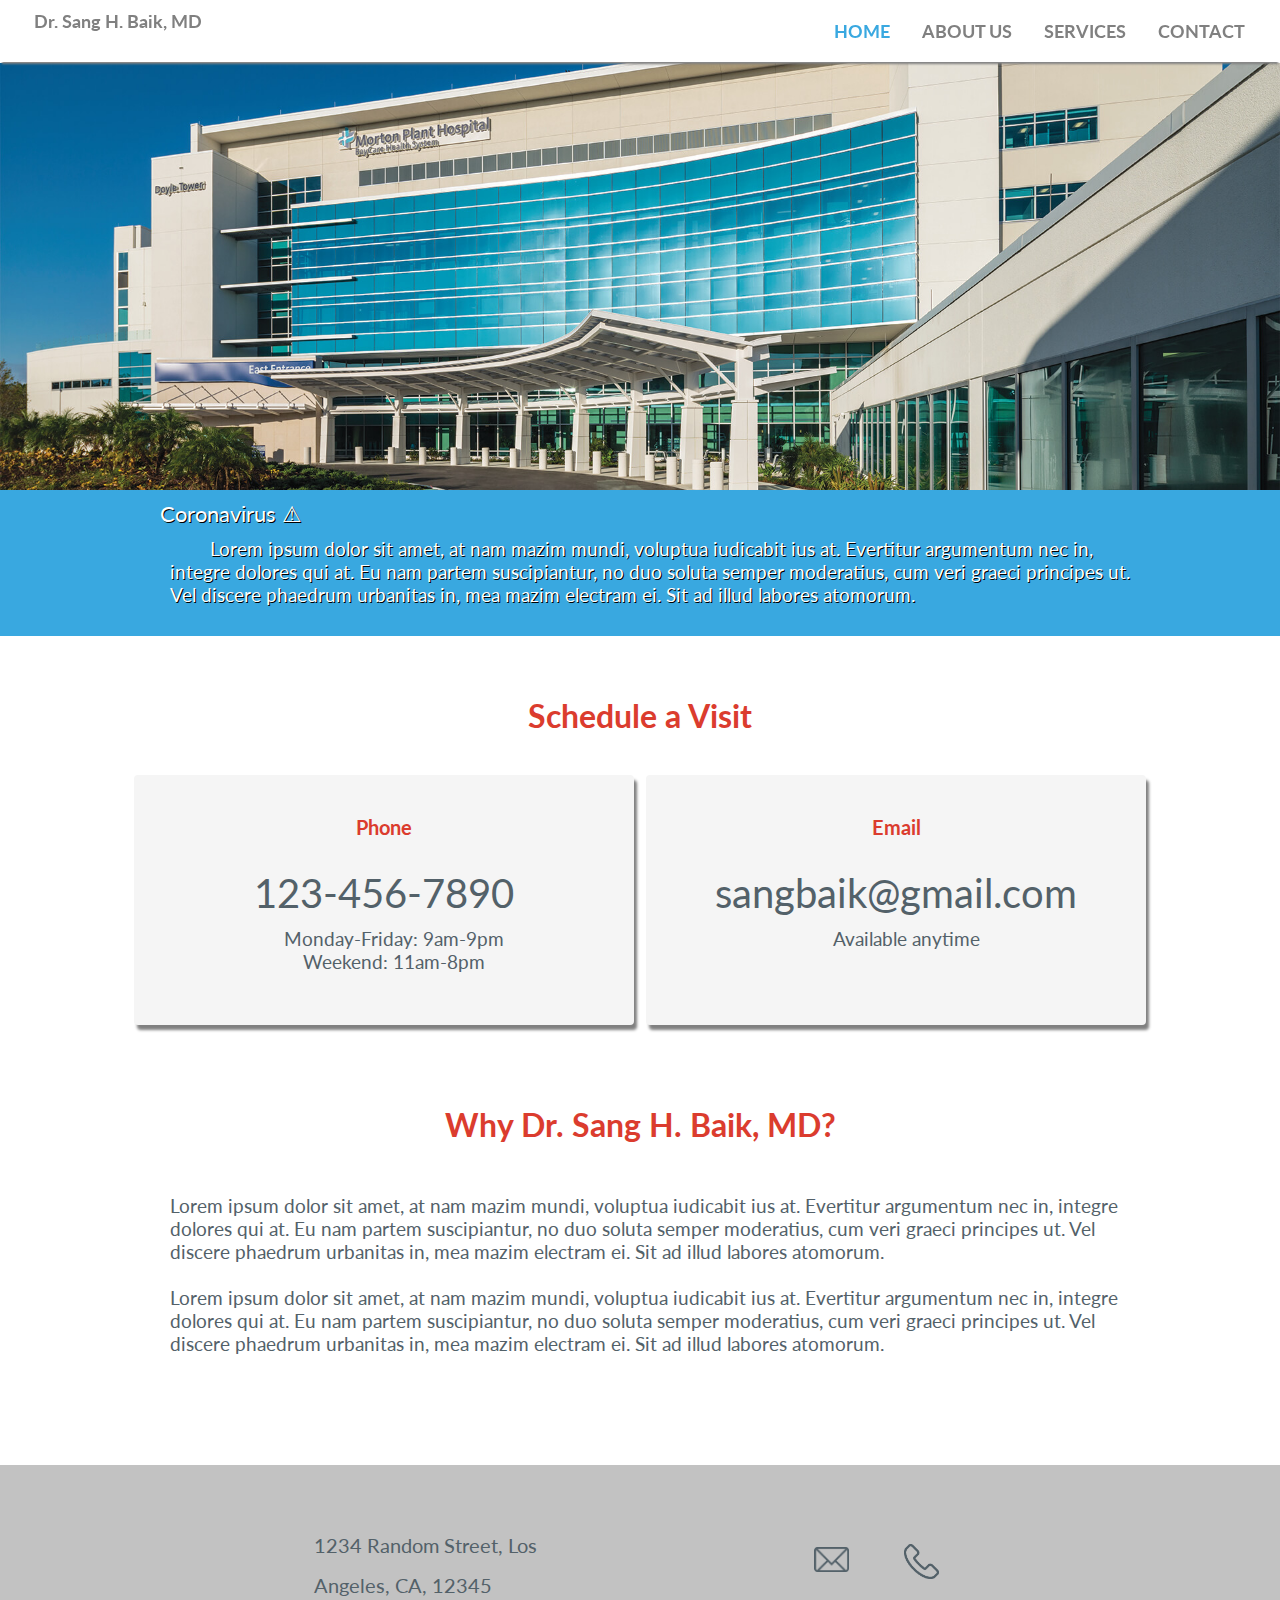
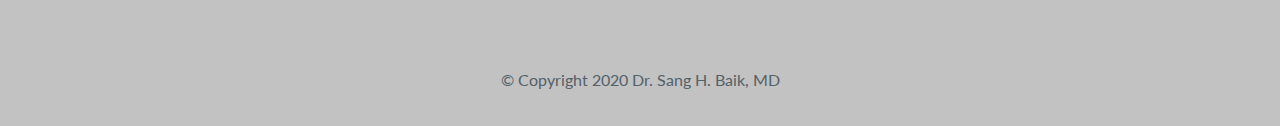
<file: index.html>
<!DOCTYPE HTML>
<html>
<head>
	<meta charset="utf-8" />
	<meta name="viewport" content="width=device-width, initial-scale=1">
	<title>Home - Dr. Sang H. Baik, MD</title>
	<link rel="shortcut icon" href="img/LOGO.png"/>
	<link href="style.css" rel="stylesheet" type="text/css" media="screen"/>
	<link rel="icon" href="img/logo.png" type="image/icon type">
	<link href='http://fonts.googleapis.com/css?family=Lato:400,700' rel='stylesheet' type='text/css'>
</head>
<body>
	<div class="topnav" id="myTopnav">
		<a href="index" id="left-nav">Dr. Sang H. Baik, MD</a>
		<a href="javascript:void(0);" class="icon" onclick="toggleNav()">&#9776;</a>
		<a href="contact">CONTACT</a>
		<a href="services">SERVICES</a>
		<a href="about">ABOUT US</a>
		<a id="current-page" href="index">HOME</a>
	</div>

	<img src="img/front-page.jpg" id="front-page-photo">

	<div id="alert">
		<p class="paragraph-title"> Coronavirus <span class="attention-sign">&#9888;</span></p>
		<p class="centered-paragraph" style="color: #ffffff;
	text-shadow: 1px 1px black; text-align: left;
	text-indent: 40px;">
			Lorem ipsum dolor sit amet, at nam mazim mundi, voluptua iudicabit ius at. Evertitur argumentum nec in, integre dolores qui at. Eu nam partem suscipiantur, no duo soluta semper moderatius, cum veri graeci principes ut. Vel discere phaedrum urbanitas in, mea mazim electram ei. Sit ad illud labores atomorum.
		</p>
	</div>

	<h1 class="mini-header" style="margin-top: 60px;">Schedule a Visit</h1>

	<div class="twobox-container">
		<div class="twobox">
			<h1 class="mini-header" style="font-size: 20px; margin-top:40px;">Phone</h1>
			<p class="big-contact">123-456-7890</p>
			<p class="centered-paragraph">Monday-Friday: 9am-9pm<br>
			Weekend: 11am-8pm</p>
		</div>
		<div class="twobox">
			<h1 class="mini-header" style="font-size: 20px; margin-top:40px;">Email</h1>
			<p class="big-contact">sangbaik@gmail.com</p>
			<p class="centered-paragraph">Available anytime</p>
		</div>
	</div>

	<h1 class="mini-header" style="margin-top: 80px; margin-bottom: 40px">Why Dr. Sang H. Baik, MD?</h1>

	<p class="centered-paragraph" style="text-align: left; margin-bottom: 100px;">
		Lorem ipsum dolor sit amet, at nam mazim mundi, voluptua iudicabit ius at. Evertitur argumentum nec in, integre dolores qui at. Eu nam partem suscipiantur, no duo soluta semper moderatius, cum veri graeci principes ut. Vel discere phaedrum urbanitas in, mea mazim electram ei. Sit ad illud labores atomorum.
		<br><br>
		Lorem ipsum dolor sit amet, at nam mazim mundi, voluptua iudicabit ius at. Evertitur argumentum nec in, integre dolores qui at. Eu nam partem suscipiantur, no duo soluta semper moderatius, cum veri graeci principes ut. Vel discere phaedrum urbanitas in, mea mazim electram ei. Sit ad illud labores atomorum.
	</p>

</body>

<footer>
	<div class="twobox-container-footer">
		<div class="twobox" style="background-color: transparent; box-shadow: none; margin: 0; height: 100px; width: 300px;">
			<p class="footer-info-left">1234 Random Street, Los<br>Angeles, CA, 12345</p>
		</div>
		<div class="twobox" style="background-color: transparent; box-shadow: none; margin: 0; height: 100px; width: 300px;">
			<div class="logo-row">
				<a class="logolink" href="mailto:sangbaik@gmail.com">
					<div class="circle">
						<img id="emaillogo" style="margin-top: 12px" src="img/emaillogo.png">
					</div>
				</a>

				<a class="logolink" href="tel:123-456-7890">
					<div class="circle">
						<img id="phonelogo" style="width: 35px; height: 35px;"src="img/phonelogo.png">
					</div>
				</a>
			</div>
		</div>
	</div>

	<p class="footer-info-last">&copy; Copyright 2020 Dr. Sang H. Baik, MD</p>
</footer>

<script>
	function toggleNav() {
  		var x = document.getElementById("myTopnav");
  		if (x.className === "topnav") {
    		x.className += " responsive";
    		document.getElementById("left-nav").style.width = "100%";
  		} else {
    		x.className = "topnav";
    		document.getElementById("left-nav").style.width = null;
  		}
	}
</script>


</html>
</file>
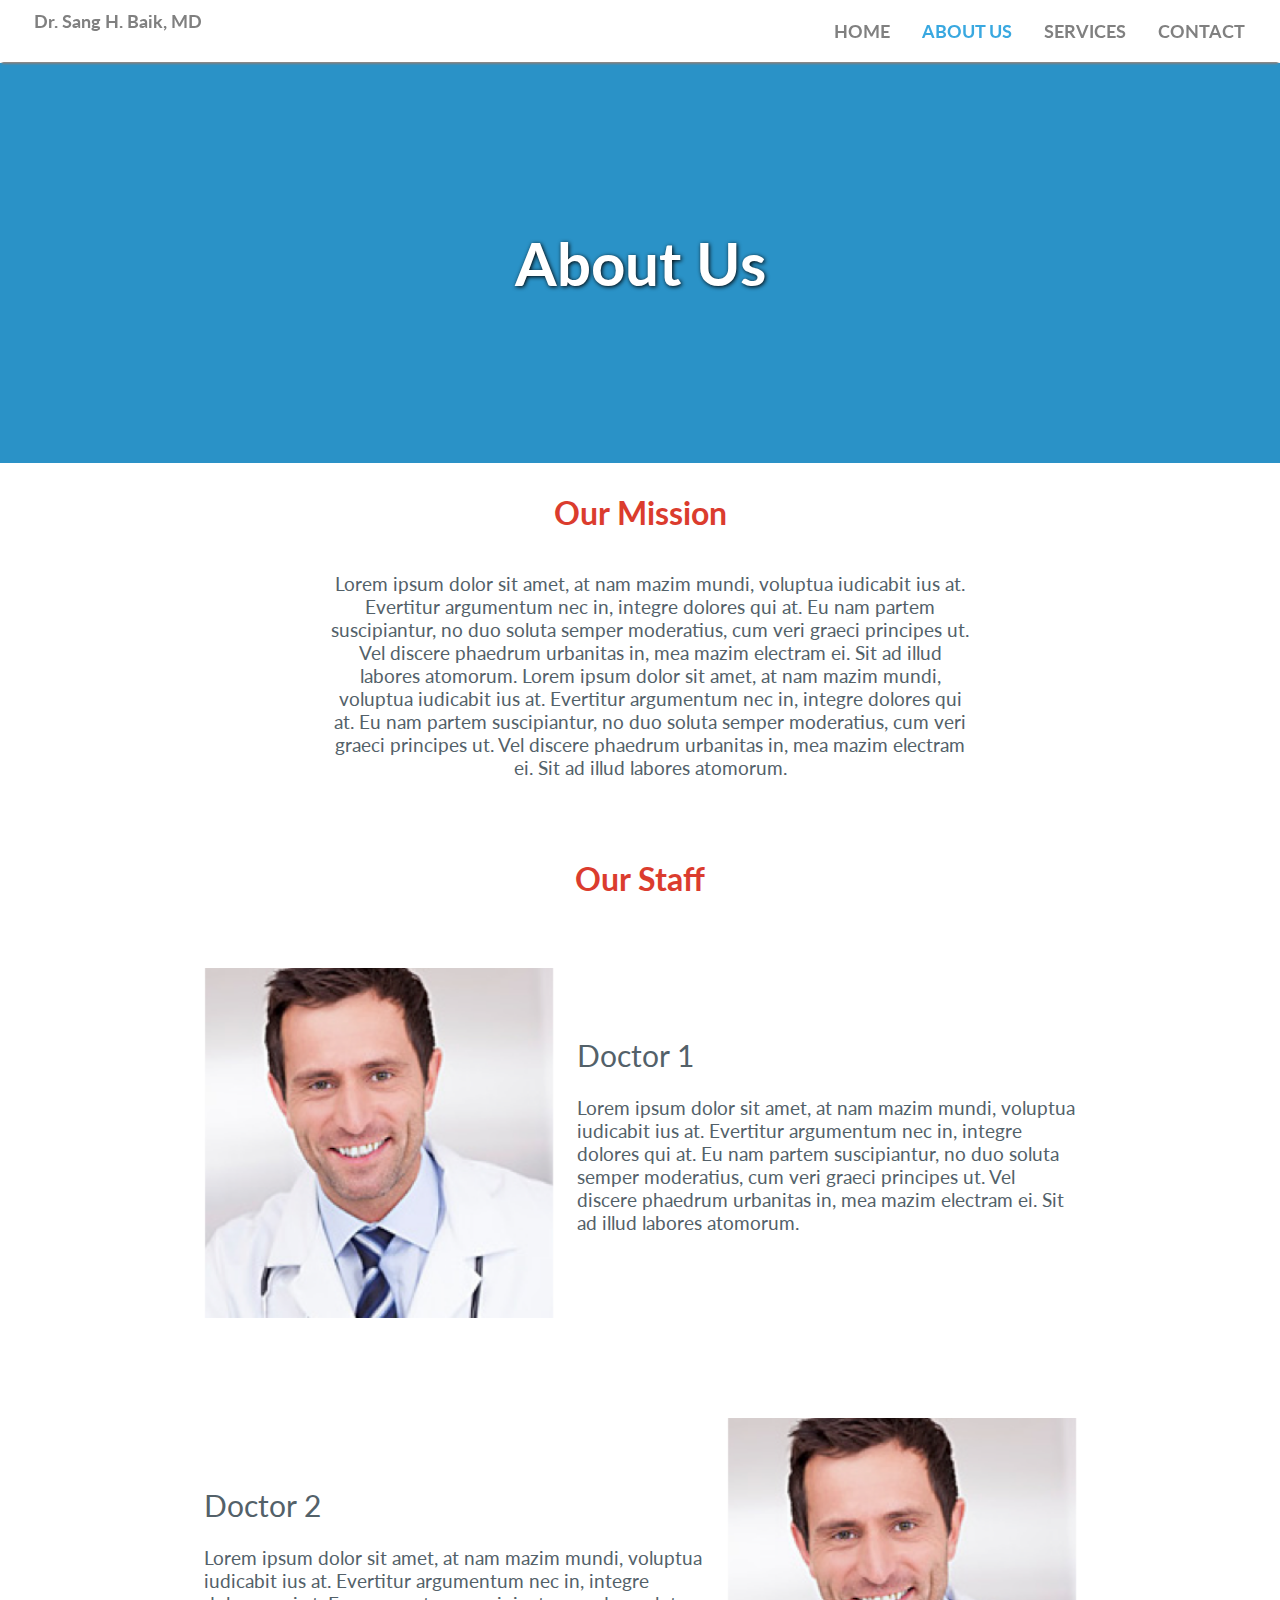
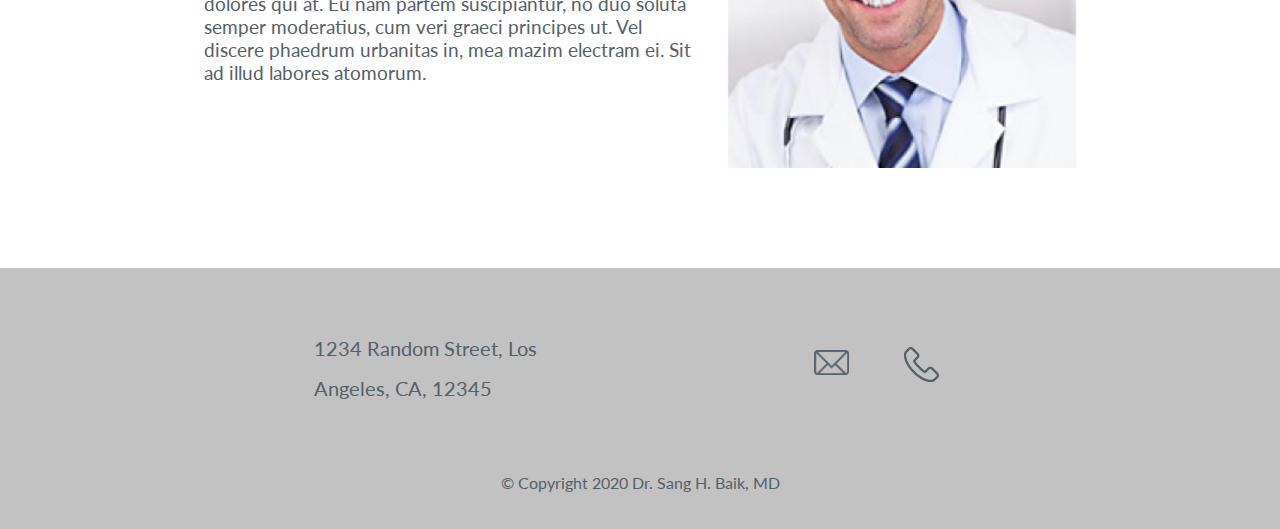
<file: about.html>
<!DOCTYPE HTML>
<html>
<head>
	<meta charset="utf-8" />
	<meta name="viewport" content="width=device-width, initial-scale=1">
	<title>About Us - Dr. Sang H. Baik, MD</title>
	<link rel="shortcut icon" href="img/LOGO.png"/>
	<link href="style.css" rel="stylesheet" type="text/css" media="screen"/>
	<link rel="icon" href="img/logo.png" type="image/icon type">
	<link href='http://fonts.googleapis.com/css?family=Lato:400,700' rel='stylesheet' type='text/css'>
</head>
<body>
	<div class="topnav" id="myTopnav">
		<a href="index" id="left-nav">Dr. Sang H. Baik, MD</a>
		<a href="javascript:void(0);" class="icon" onclick="toggleNav()">&#9776;</a>
		<a href="contact">CONTACT</a>
		<a href="services">SERVICES</a>
		<a id="current-page" href="about">ABOUT US</a>
		<a href="index">HOME</a>
	</div>
	<br>
	<div class="background-color-blue">
		<h1 class="page-title">About Us</h1>
	</div>

	<h1 class="mini-header">Our Mission</h1>
	<p class="centered-paragraph" style="width: 50%; margin: 30px 25% 70px 25%;">
		Lorem ipsum dolor sit amet, at nam mazim mundi, voluptua iudicabit ius at. Evertitur argumentum nec in, integre dolores qui at. Eu nam partem suscipiantur, no duo soluta semper moderatius, cum veri graeci principes ut. Vel discere phaedrum urbanitas in, mea mazim electram ei. Sit ad illud labores atomorum. Lorem ipsum dolor sit amet, at nam mazim mundi, voluptua iudicabit ius at. Evertitur argumentum nec in, integre dolores qui at. Eu nam partem suscipiantur, no duo soluta semper moderatius, cum veri graeci principes ut. Vel discere phaedrum urbanitas in, mea mazim electram ei. Sit ad illud labores atomorum.
	</p>

	<h1 class="mini-header">Our Staff</h1>
	<div class="staff-two-container">
		<img class="staff-img-left" src="img/doctor-generic.png">
		<div class="staff-two-block">
			<p class="staff-paragraph" style="text-align: left;"><span class="staff-name">Doctor 1</span> <br><br>
			Lorem ipsum dolor sit amet, at nam mazim mundi, voluptua iudicabit ius at. Evertitur argumentum nec in, integre dolores qui at. Eu nam partem suscipiantur, no duo soluta semper moderatius, cum veri graeci principes ut. Vel discere phaedrum urbanitas in, mea mazim electram ei. Sit ad illud labores atomorum.</p>
		</div>
	</div>
	<div class="staff-two-container">
		<div class="staff-two-block-to-hide">
			<p class="staff-paragraph" style="text-align: left;"><span class="staff-name">Doctor 2</span> <br><br>
			Lorem ipsum dolor sit amet, at nam mazim mundi, voluptua iudicabit ius at. Evertitur argumentum nec in, integre dolores qui at. Eu nam partem suscipiantur, no duo soluta semper moderatius, cum veri graeci principes ut. Vel discere phaedrum urbanitas in, mea mazim electram ei. Sit ad illud labores atomorum.</p>
		</div>
		<img class="staff-img-right" src="img/doctor-generic.png">
		<div class="staff-two-block-to-show">
			<p class="staff-paragraph" style="text-align: left;"><span class="staff-name">Doctor 2</span> <br><br>
			Lorem ipsum dolor sit amet, at nam mazim mundi, voluptua iudicabit ius at. Evertitur argumentum nec in, integre dolores qui at. Eu nam partem suscipiantur, no duo soluta semper moderatius, cum veri graeci principes ut. Vel discere phaedrum urbanitas in, mea mazim electram ei. Sit ad illud labores atomorum.</p>
		</div>
	</div>

</body>

<footer>
	<div class="twobox-container-footer">
		<div class="twobox" style="background-color: transparent; box-shadow: none; margin: 0; height: 100px; width: 300px;">
			<p class="footer-info-left">1234 Random Street, Los<br>Angeles, CA, 12345</p>
		</div>
		<div class="twobox" style="background-color: transparent; box-shadow: none; margin: 0; height: 100px; width: 300px;">
			<div class="logo-row">
				<a class="logolink" href="mailto:sangbaik@gmail.com">
					<div class="circle">
						<img id="emaillogo" style="margin-top: 12px" src="img/emaillogo.png">
					</div>
				</a>

				<a class="logolink" href="tel:123-456-7890">
					<div class="circle">
						<img id="phonelogo" style="width: 35px; height: 35px;"src="img/phonelogo.png">
					</div>
				</a>
			</div>
		</div>
	</div>

	<p class="footer-info-last">&copy; Copyright 2020 Dr. Sang H. Baik, MD</p>
</footer>

<script>
	function toggleNav() {
  		var x = document.getElementById("myTopnav");
  		if (x.className === "topnav") {
    		x.className += " responsive";
    		document.getElementById("left-nav").style.width = "100%";
  		} else {
    		x.className = "topnav";
    		document.getElementById("left-nav").style.width = null;
  		}
	}
</script>


</html>
</file>
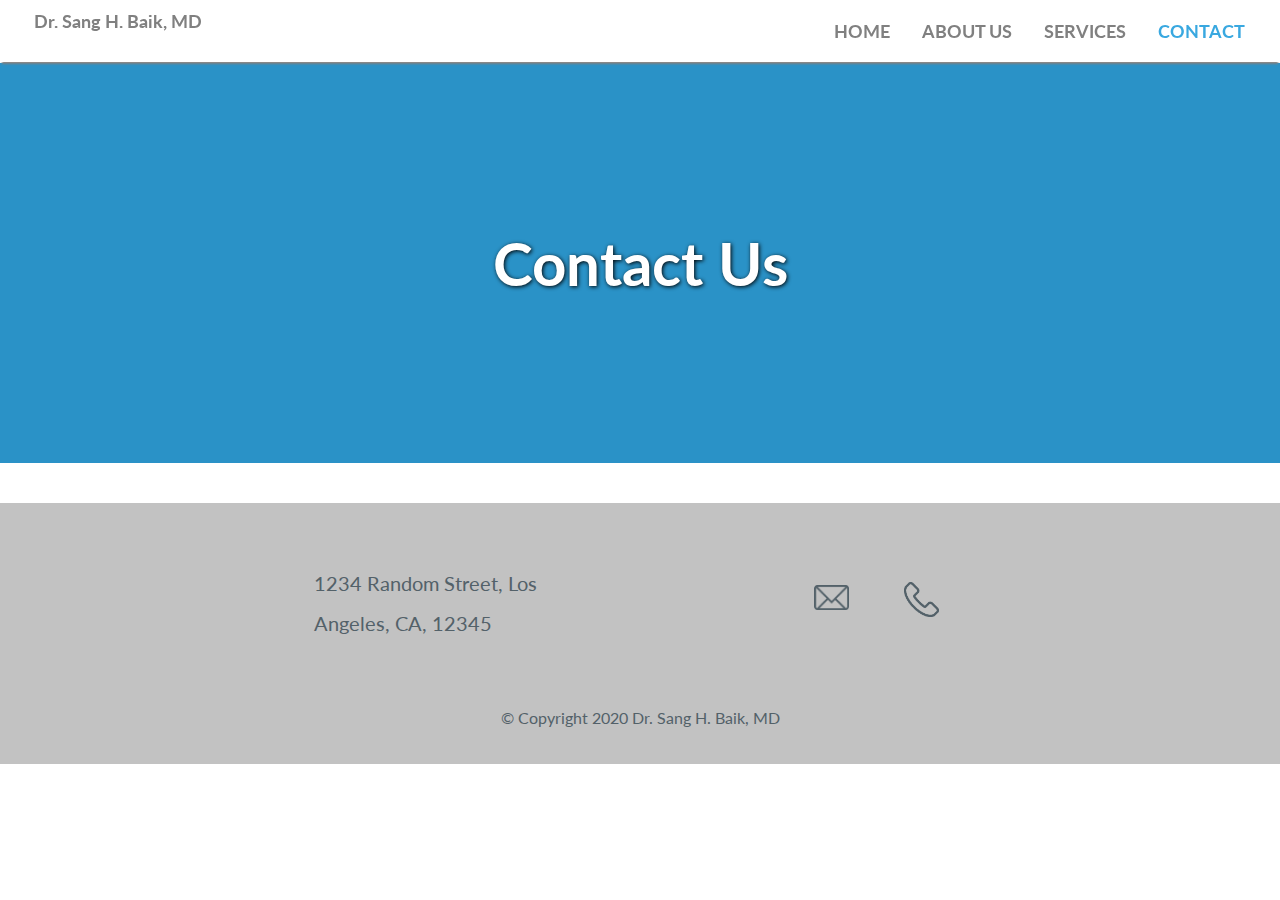
<file: contact.html>
<!DOCTYPE HTML>
<html>
<head>
	<meta charset="utf-8" />
	<meta name="viewport" content="width=device-width, initial-scale=1">
	<title>Contact Us - Dr. Sang H. Baik, MD</title>
	<link rel="shortcut icon" href="img/LOGO.png"/>
	<link href="style.css" rel="stylesheet" type="text/css" media="screen"/>
	<link rel="icon" href="img/logo.png" type="image/icon type">
	<link href='http://fonts.googleapis.com/css?family=Lato:400,700' rel='stylesheet' type='text/css'>
</head>
<body>
	<div class="topnav" id="myTopnav">
		<a href="index" id="left-nav">Dr. Sang H. Baik, MD</a>
		<a href="javascript:void(0);" class="icon" onclick="toggleNav()">&#9776;</a>
		<a id="current-page" href="contact">CONTACT</a>
		<a href="services">SERVICES</a>
		<a href="about">ABOUT US</a>
		<a href="index">HOME</a>
	</div>
	<br>
	<div class="background-color-blue">
		<h1 class="page-title">Contact Us</h1>
	</div>

</body>

<footer>
	<div class="twobox-container-footer">
		<div class="twobox" style="background-color: transparent; box-shadow: none; margin: 0; height: 100px; width: 300px;">
			<p class="footer-info-left">1234 Random Street, Los<br>Angeles, CA, 12345</p>
		</div>
		<div class="twobox" style="background-color: transparent; box-shadow: none; margin: 0; height: 100px; width: 300px;">
			<div class="logo-row">
				<a class="logolink" href="mailto:sangbaik@gmail.com">
					<div class="circle">
						<img id="emaillogo" style="margin-top: 12px" src="img/emaillogo.png">
					</div>
				</a>

				<a class="logolink" href="tel:123-456-7890">
					<div class="circle">
						<img id="phonelogo" style="width: 35px; height: 35px;"src="img/phonelogo.png">
					</div>
				</a>
			</div>
		</div>
	</div>

	<p class="footer-info-last">&copy; Copyright 2020 Dr. Sang H. Baik, MD</p>
</footer>

<script>
	function toggleNav() {
  		var x = document.getElementById("myTopnav");
  		if (x.className === "topnav") {
    		x.className += " responsive";
    		document.getElementById("left-nav").style.width = "100%";
  		} else {
    		x.className = "topnav";
    		document.getElementById("left-nav").style.width = null;
  		}
	}
</script>


</html>
</file>
<file: style.css>
@keyframes fadeIn {
	0% {
		opacity: 0;
	}
	100% {
		opacity: 1;
	}
}
html {
	font-size: 0;
}
body {
	margin: 0;
	padding: 0;
}
.topnav {
	margin: 0;
	position: fixed;
	width: 97%;
	padding: 10px 1.5%;
	background-color: white;
	font-family: "Lato", Helvetica, sans-serif;
	z-index: 3;
	animation-name: fadeIn;
	animation-iteration-count: 1;
	animation-duration: 2.5s;
	animation-fill-mode: forwards;
	box-shadow: 0px 4px 2px -2px gray;
}
.topnav a {
	font-weight: bold;
	float: right;
	font-size: 18px;
	color: gray;
	text-align: center;
	padding: 10px 12px;
	text-decoration: none;
	transition: color 0.3s linear;
	margin: 0px 4px 0px 4px;
}
.icon {
	visibility: hidden;
	right: 0;
	position: absolute;
	width: 0px;
	height: 0px;
}
.topnav a:hover {
	color: #39a8e0;
}
#left-nav {
	float: left;
	margin: 0 0 0 15px;
	padding: 0;
	max-height: 40px;
}
.left-nav-logo {
	max-height: 40px;
	margin: 0;
	padding: 0;
}
#current-page {
	color: #39a8e0;
}
#front-page-photo {
	margin-top: 63px;
	margin-bottom: 0;
	width: 100%;
	min-height: 300px;
	max-height: 600px;
	object-fit: cover;
	object-position: 0 40%;
	overflow: hidden;
}
.background-color-blue {
	margin-top: 63px;
	width: 100%;
	min-height: 300px;
	object-fit: cover;
	object-position: 0 20%;
	overflow: hidden;
	background-color: #2a92c7;
}
.background-img-services {
	margin-top: 63px;
	width: 100%;
	min-height: 400px;
	object-fit: cover;
	overflow: hidden;
	background-image: url("img/mountains.png");
	background-repeat: no-repeat;
	background-size: cover;
}
.page-title {
	margin: 0;
	font-family: "Lato", Helvetica, sans-serif;
	font-weight: bold;
	font-size: 60px;
	text-align: center;
	color: #fff;
	line-height: 400px;
	text-shadow: 1px 1px 4px black;
}
#alert {
	overflow: hidden;
	width: 100%;
	background-color: #39a8e0;
	margin: 0;
	padding-top: 10px;
	padding-bottom: 20px;
}
.centered-paragraph {
	padding: 10px;
	font-family: "Lato", Helvetica, sans-serif;
	font-size: 19px;
	text-align: center;
	color: #536169;
	width: 75%;
	margin: 0 12.5% 0 12.5%;
}
.staff-paragraph {
	text-align: right; 
	vertical-align: middle; 
	height: 100%; 
	padding: 0;
	font-family: "Lato", Helvetica, sans-serif;
	font-size: 19px;
	color: #536169;
	width: 100%;
}
.paragraph-title {
	font-family: "Lato", Helvetica, sans-serif;
	font-size: 22px;
	text-align: left;
	width: 100%;
	margin: 0 0 0 12.5%;
	color: #ffffff;
	text-shadow: 1px 1px black;
}
.attention-sign {
	width: 28px;
	height: 28px;
	vertical-align: bottom;
}
.mini-header {
	margin: 30px 0 0 0;
	font-family: "Lato", Helvetica, sans-serif;
	font-size: 32px;
	color: #db3c2e;
	text-align: center;
}
#contact-border {
	max-width: 70%;
	height: 700px;
	margin: 100px 15% 60px 15%;
	position: relative;
	background: linear-gradient(to right, #db3c2e, #53b9ed);
	padding: 10px;
	box-shadow: 4px 4px gray;
}
#contact-div {
	text-align: center;
	background: #fff;
	width: 100%;
	height: 700px;
}
#submit-wrapper {
	text-align: right;
}
#submitbutton {
	margin-right: 25%;
	width: 100px;
	height: 50px;
	border-radius: 4px;
	border: none;
	background: #53b9ed;
	font-size: 20px;
	font-family: "OpenSansBold", Helvetica, sans-serif;
	color: #fff;
	transition: all 0.5s;
}
#submitbutton:hover {
	background: #db3c2e;
	cursor: pointer;
}
.inputs, textarea {
	overflow: hidden;
	width: 50%;
	max-height: 500px;
	resize: none;
	border: none;
	font-size: 25px;
  	background: -webkit-linear-gradient(#53b9ed, #39a8e0);
  	-webkit-background-clip: text;
  	-webkit-text-fill-color: transparent;
  	margin: 30px 0 30px 0;
  	padding-bottom: 10px;
}
.inputs[type=text], textarea {
	resize: vertical;
	border-bottom: 1.5px solid #39a8e0;
}
.inputs[type=text]:focus, textarea:focus {
	outline: none;
	color: #39a8e0;
}
.staff-two-container {
	display: flex;
	width: 70%;
	margin: 70px 15% 100px 15%;
	max-height: 500px;
	justify-content: space-around;
	flex-wrap: wrap;
	flex-align: center;
	flex-direction: row;
}
.staff-two-block {
	vertical-align: middle;
	text-align: left;
	width: 500px;
	height: 200px;
	margin-top: 50px;
}
.staff-two-block-to-hide {
	vertical-align: middle;
	text-align: left;
	width: 500px;
	height: 200px;
	margin-top: 50px;
}
.staff-two-block-to-show {
	vertical-align: middle;
	text-align: left;
	width: 500px;
	height: 200px;
	margin-top: 50px;
	display: none;
}
.staff-img-right {
	margin: 0;
	object-fit: cover;
	width: 350px;
	height: 350px;
}
.staff-img-left {
	margin: 0;
	object-fit: cover;
	width: 350px;
	height: 350px;
}
.staff-name {
	font-size: 30px;
}
.twobox-container {
	display: flex;
	width: 70%;
	margin: 10px 15% 30px 15%;
	max-height: 600px;
	justify-content: space-around;
	flex-wrap: wrap;
	flex-align: center;
	flex-direction: row;
}
.twobox-container-footer {
	width: 35%;
	margin: 10px 32.5% 0px 32.5%; 
	padding-bottom: none; 
	height: 125px;
	display: flex;
	justify-content: space-around;
	flex-wrap: wrap;
	flex-align: center;
	flex-direction: row;
}
.twobox {
	margin: 30px 0 0 0;
	width: 500px;
	height: 250px;
	background-color: #f5f5f5;
	border-radius: 4px;
	box-shadow: 3px 5px 3px gray;
	text-align: center;
}
.twobox:hover {
	cursor: default;
}
.big-contact {
	margin: 30px 0 0 0;
	font-family: "Lato", Helvetica, sans-serif;
	font-size: 40px;
	color: #536169;
	text-align: center;
}

footer {
	width: 100%;
	background-color: #c2c2c2;
	margin: 40px 0 0 0;
	padding-top: 30px;
	padding-bottom: 10px;
}
.footer-info {
	font-family: "Lato", Helvetica, sans-serif;
	font-size: 20px;
	color: #536169;
	line-height: 40px;
}
.footer-info-left {
	text-align: left;
	font-family: "Lato", Helvetica, sans-serif;
	font-size: 20px;
	color: #536169;
	line-height: 40px;
}
.footer-info-last {
	text-align: center; 
	margin-top: 30px; 
	font-size: 16px;
	font-family: "Lato", Helvetica, sans-serif;
	color: #536169;
	line-height: 40px;
}
.circle {
	border-radius: 100%;
	width: 50px;
	height: 50px;
	transition: background-color 0.2s linear;
}
.circle img {
	margin-top: 9px;
	text-align: center;
	width: 35px;
	height: 25px;
	object-fit: cover;
}
.circle:hover {
	background-color: #39a8e0;
}
.logo-row {
	width: 60%;
	margin: 30px 0% 0 40%;
	display: flex;
	justify-content: space-around;
	flex-wrap: wrap;
	flex-align: center;
	flex-direction: row;
}
.footer-hr {
	margin-top: 20px;
	width: 20%;
	border-radius: 2px;
	height: 3px;
	background-color: #536169;
	border: none;
}

@media screen and (max-width: 1720px) {
	.twobox-container-footer {
		width: 45%;
		margin: 10px 27.5% 0px 27.5%; 
	}
}
@media screen and (max-width: 1540px) {
	.twobox-container {
		width: 80%;
		margin: 10px 10% 25px 10%;
	}
}
@media screen and (max-width: 1400px) {
	.twobox-container-footer {
		width: 55%;
		margin: 10px 22.5% 0px 22.5%; 
	}
}
@media screen and (max-width: 1250px) {
	.twobox-container-footer {
		width: 70%;
		margin: 10px 15% 0px 15%; 
	}

	.staff-img-right, .staff-img-left {
		margin-left: 0;
		margin-right: 0;
	}
	.staff-two-container {
		width: 90%;
		margin-left: 5%;
		margin-right: 5%;
	}
}
@media screen and (max-width: 980px) {
	.staff-two-block-to-hide {
		display: none;
	}
	.staff-two-block-to-show {
		display: block;
	}
	.staff-two-container {
		margin-bottom: 230px;
	}
}
@media screen and (max-width: 900px) {
	.twobox-container-footer {
		width: 80%;
		margin: 10px 10% 0px 10%; 
	}
}
@media screen and (max-width: 775px) {
	.footer-info-left {
		text-align: center;
	}
	.footer-info-last {
		margin-top: 90px;
	}
	.logo-row {
		margin: 30px 20% 0 20%;
	}
	.topnav a:not(:first-child), .dropdown .dropbtn {
    	display: none;
  	}
	.topnav.responsive a {
    	float: none;
    	display: block;
    	text-align: left;
    	margin-top: 10px;
  	}
  	.topnav.responsive .dropdown {float: none;}
  	.topnav.responsive .dropdown-content {position: relative;}
  	.topnav.responsive .dropdown .dropbtn {
    	display: block;
    	width: 100%;
    	text-align: left;
  	}
  	.topnav a.icon {
		visibility: visible;
		width: 30px;
		height: auto;
		font-size: 20px;
		display: block;
		text-align: unset;
		margin-top: 0;
	}
	#left-nav {
		margin-top: 0;
		margin-bottom: 10px;
	}
}
@media screen and (max-width: 640px) {
	.twobox {
		width: 300px;
		height: 200px;
	}
	.big-contact {
		font-size: 30px;
		margin-top: 10px;
	}
}
@media screen and (max-width: 400px) {
	.big-contact {
		font-size: 25px;
	}
	.staff-img-left, .staff-img-right {
		width: 250px;
		height: 300px;
	}
	.page-title {
		font-size: 40px;
	}
}

.services-row {
	width: 80%;
	height: auto;
	display: flex;
	justify-content: space-around;
	flex-wrap: wrap;
	flex-align: center;
	flex-direction: row;
	margin-right: 10%;
	margin-left: 10%;
	margin-bottom: 100px;
}
.servicecard {
	width: 400px;
	height: 300px;
	text-align: center;
	margin: 25px 0 0 0;
	text-decoration: none;
	border-radius: 5px;
	box-shadow: 0px 0px 3px 1px gray;
	background-color: white;
	transition: all 0.3s;
}
.servicecard-title {
	margin-top: 10px;
	font-size: 25px;
	font-family: "Lato", Helvetica, sans-serif;
	color: #db3c2e;
	transition: all 0.3s;
}
.servicecard-photo {
	margin-top: 20px;
	border-radius: 5px;
	width: 225px;
	height: 225px;
	object-fit: cover;
	transition: all 0.3s;
}
</file>
